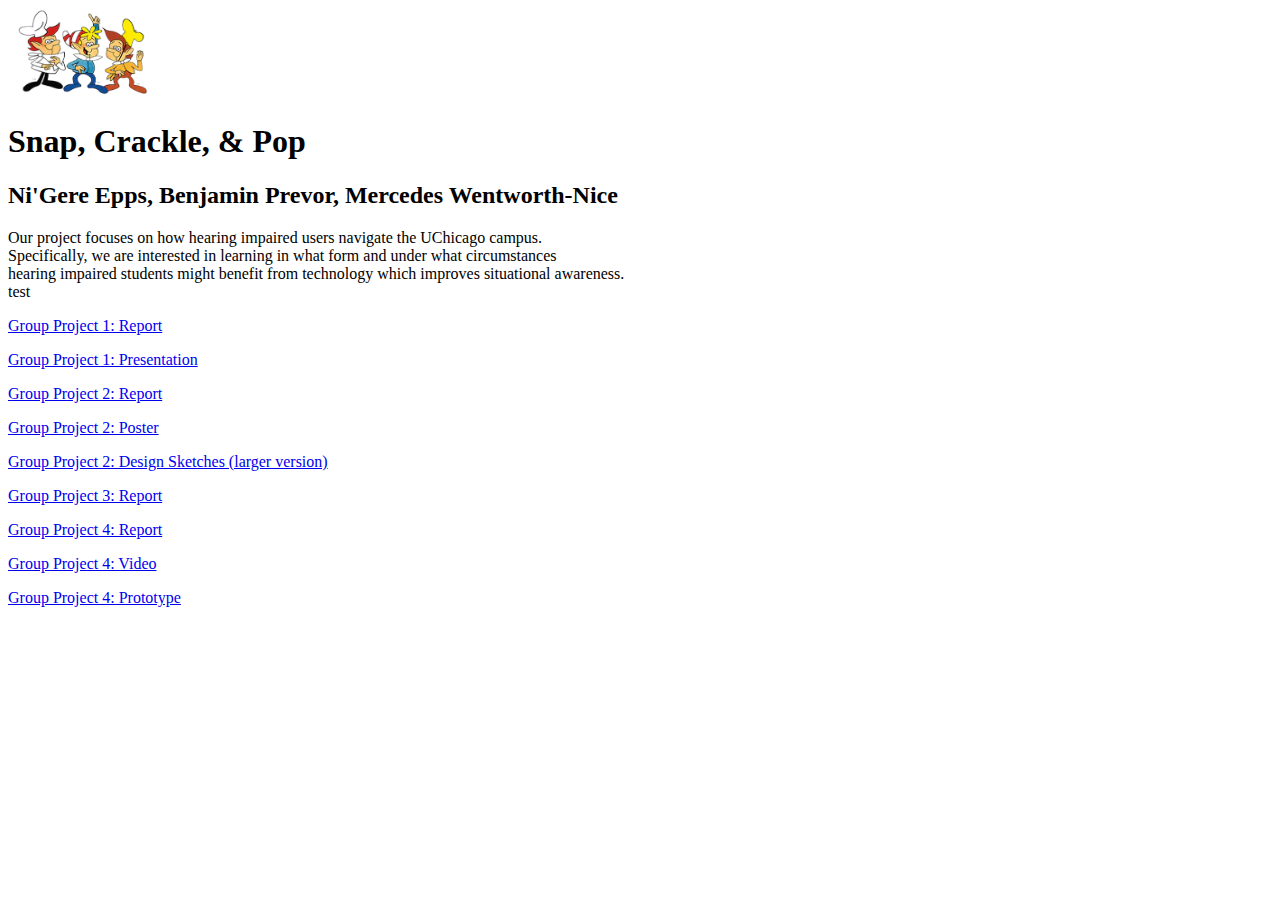
<file: index.html>
<!DOCTYPE html>
<html lang="en">
<head>
  <meta charset="utf-8">
  <meta name="viewport"
     content="width=device-width, initial-scale=1, user-scalable=yes">
 
  <title> Snap, Crackle, and Pop </title>
</head>
<body>
<img src="snap_crackle_pop.png" alt="Snap Cracke Pop" style="width:150px;height:90px;"> 
<h1>   Snap, Crackle, &  Pop </h1> 
<h2> Ni'Gere Epps, Benjamin Prevor, Mercedes Wentworth-Nice </h2>

<p> Our project focuses on how hearing impaired users navigate the UChicago campus. 
<br> Specifically, we are interested in learning in what form and under what circumstances
<br> hearing impaired students might benefit from technology which improves situational awareness.
<br> test
</p>

<p> <a href="report.pdf"> Group Project 1: Report </a> </p>
<p> <a href="presentation.pdf"> Group Project 1: Presentation </a> </p>
<p> <a href="report2.pdf"> Group Project 2: Report</a> </p>
<p> <a href="poster.pdf"> Group Project 2: Poster </a> </p>
<p> <a href="designs.pdf"> Group Project 2: Design Sketches (larger version) </a> </p>
<p> <a href="report3.pdf"> Group Project 3: Report </a> </p>
<p> <a href="index.html"> Group Project 4: Report </a> </p>
<p> <a href="https://www.youtube.com/watch?v=n2SVj7_l3Z0"> Group Project 4: Video </a> </p>
<p> <a href="hi_fidelity/home.html"> Group Project 4: Prototype </a> </p>
 
</body>
</html>
</file>
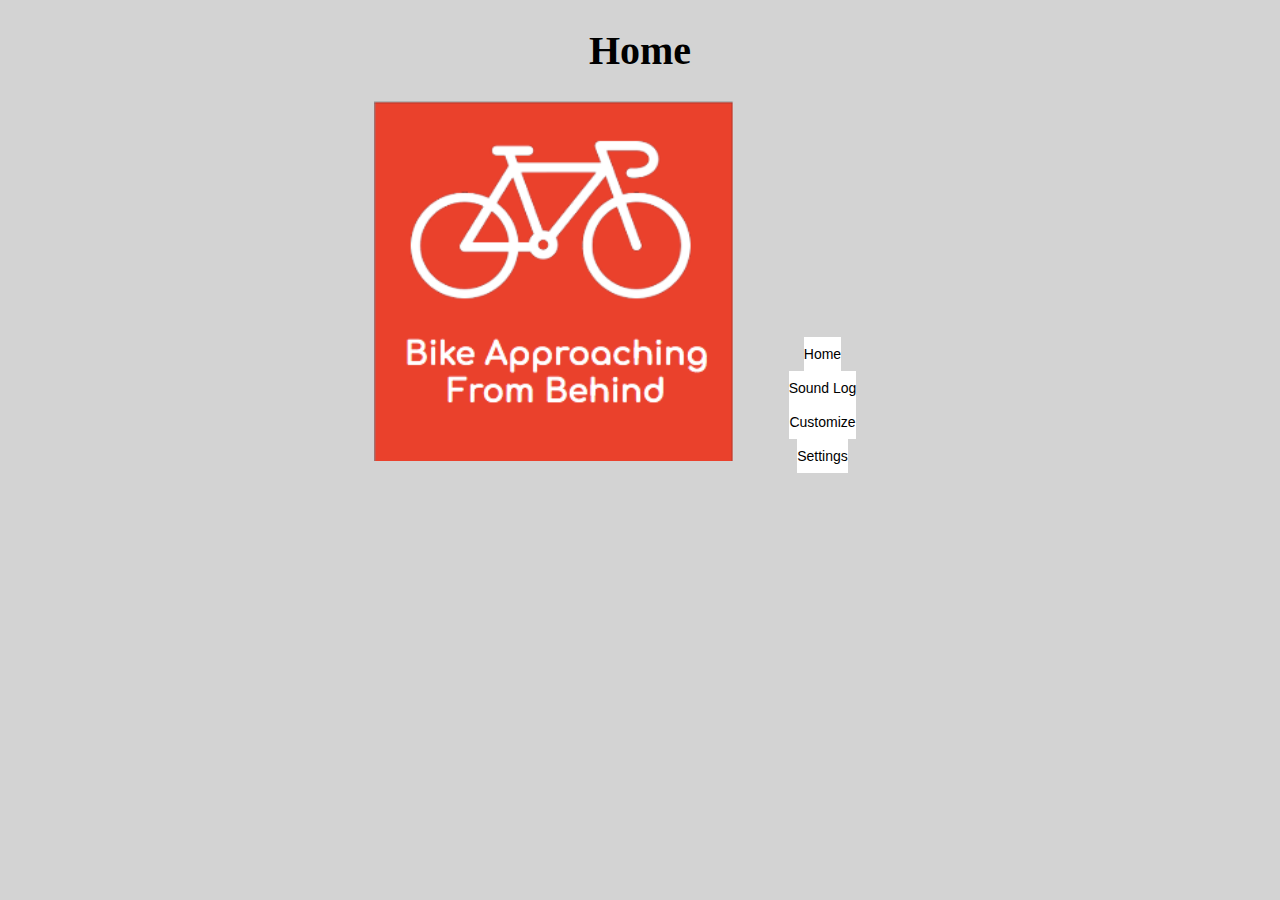
<file: hi_fidelity/car_sound_alert_home.html>
<!DOCTYPE html>


<html lang="en">
<head>
  <meta charset="utf-8">
  <meta name="viewport"
     content="width=device-width, initial-scale=1, user-scalable=yes">
  <title> Home Screen</title>
<link rel="stylesheet" href="styles.css">
</head>
<body>
<h1>Home</h1>

<img src="car_sound_alert.png" style="width:360px;height:360px;">

<div class="inner-div">
<form action="home.html">
    <input type="submit" value="Home" />
</form>

<form action="sound_log.html">
    <input type="submit" value="Sound Log" />
</form>

<form action="customize.html">
    <input type="submit" value="Customize" />
</form>

<form action="settings.html">
    <input type="submit" value="Settings" />
</form>
</div>

</body>
</html>
</file>
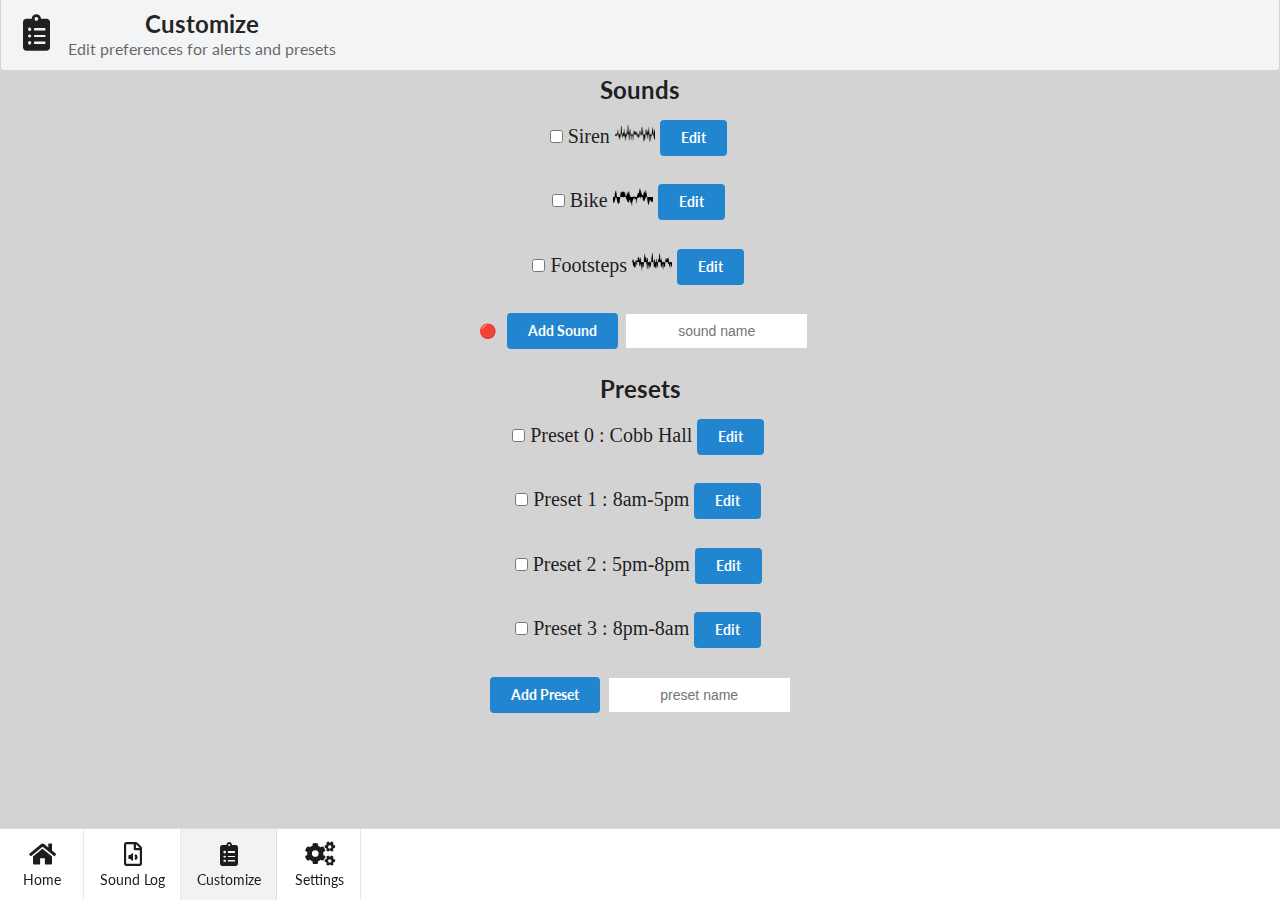
<file: hi_fidelity/customize.html>
<!doctype html>
<html lang="en">
    <head>
        <!-- Required meta tags -->
        <meta charset="utf-8">
        <meta name="viewport" content="width=device-width, initial-scale=1, shrink-to-fit=no">
        <meta name="mobile-web-app-capable" content="yes">
        <link rel="stylesheet" type="text/css" href="semantic/semantic.min.css">
        <link rel="stylesheet" href="styles.css">
        <script
        src="https://code.jquery.com/jquery-3.1.1.min.js"
        integrity="sha256-hVVnYaiADRTO2PzUGmuLJr8BLUSjGIZsDYGmIJLv2b8="
        crossorigin="anonymous"></script>
        <script src="semantic/semantic.min.js"></script>
        <title>Customize Page</title>
    </head>

    <body>
        <h2 class="ui center aligned block header" style="text-align: center;">
            <i class="clipboard list icon"></i>
            <div class="content">
                Customize
                <div class="sub header">Edit preferences for alerts and presets</div>
            </div>
        </h2>

        <h2 style="margin-top: -10px;"> Sounds </h2>
<input class="check-with-label" type="checkbox" id="sound1" value="sound1">
<label class="label-for-check" for="sound1"> Siren </label>
<img src="sound 1 waves.png" style="width:40px;height:20px;">
<a href="edit_sound.html"><button class="ui blue button">Edit</button></a></label><br>
<br>
<input class="check-with-label" type="checkbox" id="sound2" name="sound2">
<label class="label-for-check" for="sound2"> Bike </label>
<img src="sound 2 waves.png" style="width:40px;height:20px;">
<a href="edit_sound.html"><button class="ui blue button">Edit</button></a></label><br>
<br>
<input class="check-with-label" type="checkbox" id="sound3" name="sound3">
<label class="label-for-check" for="sound3"> Footsteps </label>
<img src="sound 3 waves.png" style="width:40px;height:20px;">
<a href="edit_sound.html"><button class="ui blue button">Edit</button></a></label><br>
<br>
<button> 🔴 </button> <button class="ui blue button"> Add Sound </button> <input placeholder="sound name">


<h2> Presets </h2>
<style type="text/css">
    .form-inline {
  display: flex;
  flex-flow: row wrap;
  align-items: center;
}
</style>
<p>
<input class="check-with-label" type="checkbox" id="preset1" name="preset1"> <label class="label-for-check" for="preset1"> Preset 0 : Cobb Hall
<a href="edit_preset.html"><button class="ui blue button">Edit</button></a></label><br>
<br>
<input class="check-with-label" type="checkbox" id="preset1" name="preset1"> <label class="label-for-check" for="preset1"> Preset 1 : 8am-5pm</label>
<a href="edit_preset.html"><button class="ui blue button">Edit</button></a></label><br>
<br>
<input class="check-with-label" type="checkbox" id="preset2" name="preset2"> <label class="label-for-check" for="preset2"> Preset 2 : 5pm-8pm</label>
<a href="edit_preset.html"><button class="ui blue button">Edit</button></a></label><br>
<br>
<input class="check-with-label" type="checkbox" id="preset3" name="preset3"> <label class="label-for-check" for="preset3"> Preset 3 : 8pm-8am</label>
<a href="edit_preset.html"><button class="ui blue button">Edit</button></a></label><br>
<br>
<button class="ui blue button"> Add Preset </button> <input placeholder="preset name">
</p>

<script type="text/javascript">
  $(document).ready(function() {
    $("#preset1").click(function() {
      $("#sound1").prop("checked", true);
   });
    $("#preset2").click(function() {
      $("#sound2").prop("checked", true);
      $("#sound1").prop("checked", true);
    });
    $("#preset3").click(function() {
      $("#sound1").prop("checked", true);
      $("#sound2").prop("checked", true);
      $("#sound3").prop("checked", true);
     });
   });
</script>

        <div class="ui bottom fixed four labeled icon menu">
            <a class="item" href="home.html">
                <i class="home icon"></i>
                Home
            </a>
            <a class="item" href="sound_log.html">
                <i class="file audio outline icon"></i>
                Sound Log
            </a>
            <a class="item active">
                <i class="clipboard list icon"></i>
                Customize
            </a>
            <a class="item" href="settings.html">
                <i class="cogs icon"></i>
                Settings
            </a>
        </div>
    </body>
</html>
</file>
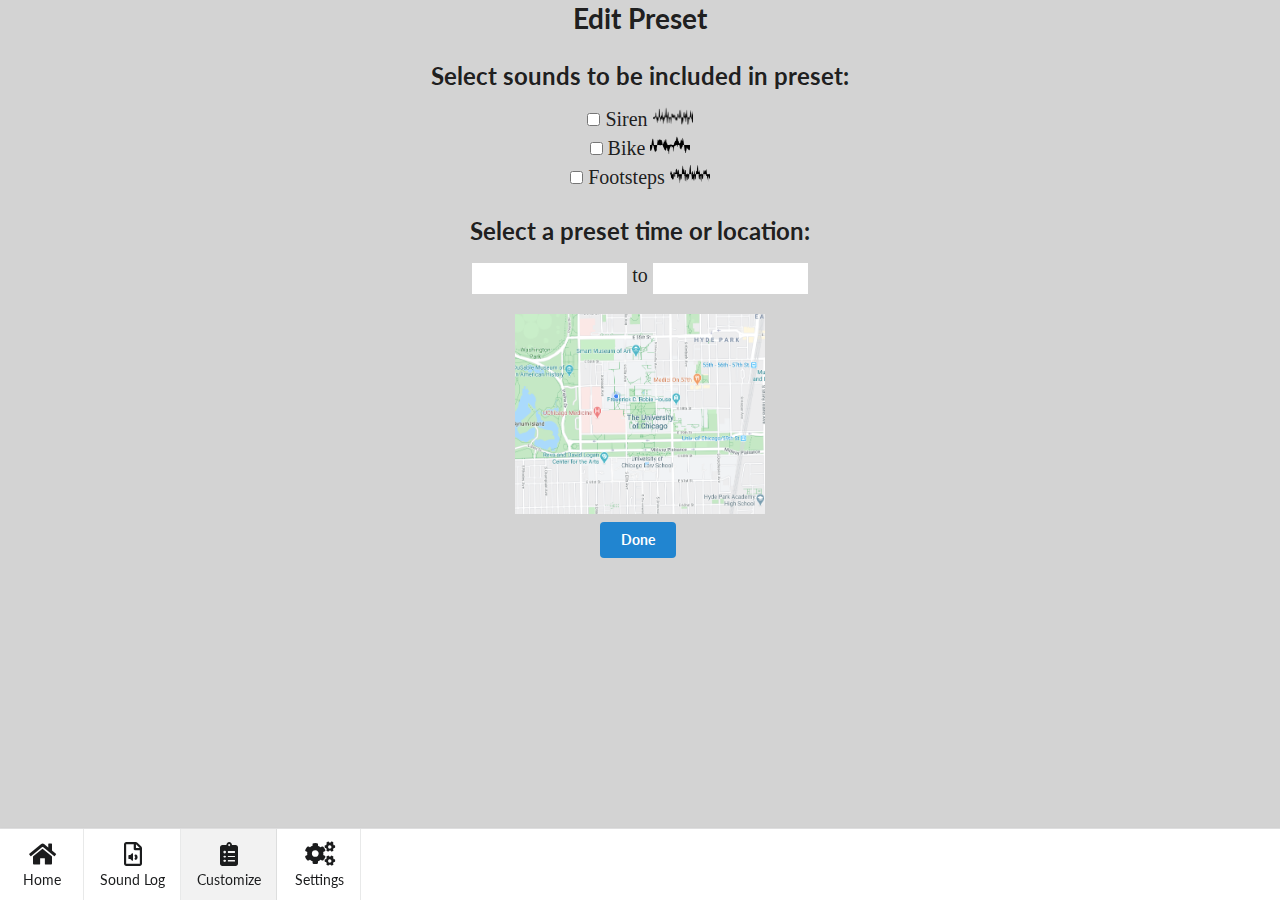
<file: hi_fidelity/edit_preset.html>
<!DOCTYPE html>
<html lang="en">
<head>
  <meta charset="utf-8">
    <meta name="viewport" content="width=device-width, initial-scale=1, shrink-to-fit=no">
    <meta name="mobile-web-app-capable" content="yes">
    <link rel="stylesheet" type="text/css" href="semantic/semantic.min.css">
    <link rel="stylesheet" href="styles.css">
    <link rel="stylesheet" href="jquery.timepicker.css">
    <script
    src="https://code.jquery.com/jquery-3.1.1.min.js"
    integrity="sha256-hVVnYaiADRTO2PzUGmuLJr8BLUSjGIZsDYGmIJLv2b8="
    crossorigin="anonymous"></script>
    <script src="semantic/semantic.min.js"></script>
    <title>Edit Preset</title>

</head>
<body>
<h1>Edit Preset</h1>

<h2> Select sounds to be included in preset: </h2>
<input class="check-with-label" type="checkbox" id="sound1" value="sound1">
<label class="label-for-check" for="sound1"> Siren </label>
<img src="sound 1 waves.png" style="width:40px;height:20px;">
<br>
<input class="check-with-label" type="checkbox" id="sound2" name="sound2">
<label class="label-for-check" for="sound2"> Bike </label>
<img src="sound 2 waves.png" style="width:40px;height:20px;">
<br>
<input class="check-with-label" type="checkbox" id="sound3" name="sound3">
<label class="label-for-check" for="sound3"> Footsteps </label>
<img src="sound 3 waves.png" style="width:40px;height:20px;">
<br>

<h2> Select a preset time or location: </h2>
<p id="datepairExample">
	<input type="text" class="time start" style="font-size: 12px;"/> to
	<input type="text" class="time end" style="font-size: 12px;"/>
</p>

<script type="text/javascript" src="Datepair.js"></script> 
<script type="text/javascript" src="jquery.timepicker.js"></script>
<script type="text/javascript" src="jquery.datepair.js"></script>
<script>
	// initialize input widgets first
	$('#datepairExample .time').timepicker({
		'showDuration': true,
		'timeFormat': 'g:ia'
	});

	$('#datepairExample .date').datepicker({
		'format': 'yyyy-m-d',
		'autoclose': true
	});

	// initialize datepair
	$('#datepairExample').datepair();
</script>

<img src="uchicago_map.png" style="width:250px;height:200px;">
<br>
<a href="customize.html"><button class="ui blue button">Done</button></a></label><br>
<br>
<br>
<div class="ui bottom fixed four labeled icon menu">
            <a class="item" href="home.html">
                <i class="home icon"></i>
                Home
            </a>
            <a class="item" href="sound_log.html">
                <i class="file audio outline icon"></i>
                Sound Log
            </a>
            <a class="item active">
                <i class="clipboard list icon"></i>
                Customize
            </a>
            <a class="item" href="settings.html">
                <i class="cogs icon"></i>
                Settings
            </a>
        </div>

</body>
</html>
</file>
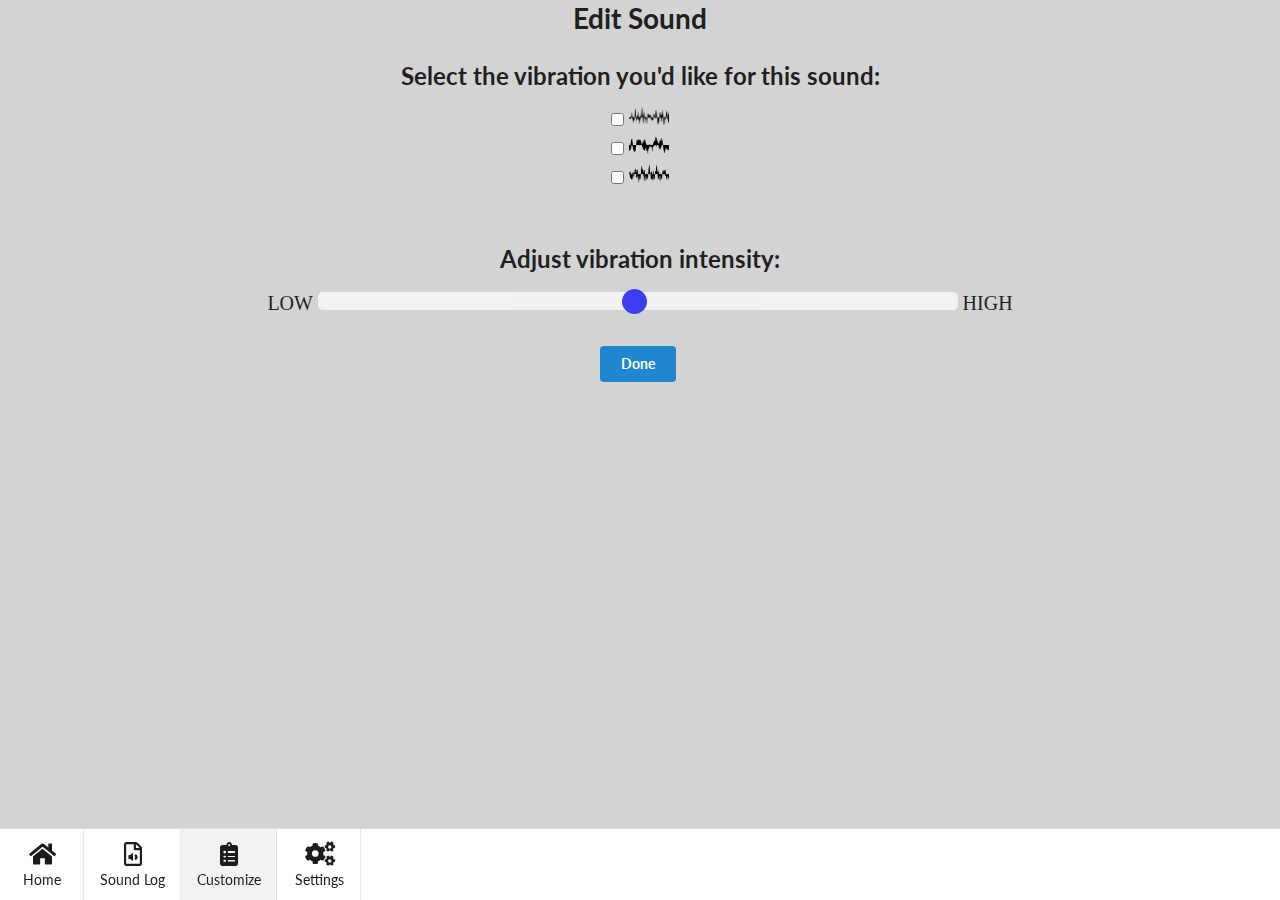
<file: hi_fidelity/edit_sound.html>
<!DOCTYPE html>
<html lang="en">
<head>
  <meta charset="utf-8">
    <meta name="viewport" content="width=device-width, initial-scale=1, shrink-to-fit=no">
    <meta name="mobile-web-app-capable" content="yes">
    <link rel="stylesheet" type="text/css" href="semantic/semantic.min.css">
    <link rel="stylesheet" href="styles.css">
    <link rel="stylesheet" href="jquery.timepicker.css">
    <script
    src="https://code.jquery.com/jquery-3.1.1.min.js"
    integrity="sha256-hVVnYaiADRTO2PzUGmuLJr8BLUSjGIZsDYGmIJLv2b8="
    crossorigin="anonymous"></script>
    <script src="semantic/semantic.min.js"></script>

    <title>Edit Sound</title>

</head>
<body>
<h1>Edit Sound</h1>

<h2> Select the vibration you'd like for this sound: </h2>
<input class="check-with-label" type="checkbox" id="sound1" value="sound1">
<img src="sound 1 waves.png" style="width:40px;height:20px;">
<br>
<input class="check-with-label" type="checkbox" id="sound2" name="sound2">
<img src="sound 2 waves.png" style="width:40px;height:20px;">
<br>
<input class="check-with-label" type="checkbox" id="sound3" name="sound3">
<img src="sound 3 waves.png" style="width:40px;height:20px;">

<script type="text/javascript">
  $(document).ready(function() {
    $("#sound1").click(function() {
      $("#sound1").prop("checked", true);
      $("#sound2").prop("checked", false);
      $("#sound3").prop("checked", false);
   });
    $("#sound2").click(function() {
      $("#sound2").prop("checked", true);
      $("#sound1").prop("checked", false);
      $("#sound3").prop("checked", false);
    });
    $("#sound3").click(function() {
      $("#sound1").prop("checked", false);
      $("#sound2").prop("checked", false);
      $("#sound3").prop("checked", true);
     });
   });
</script>

<br><br>
<h2> Adjust vibration intensity: </h2>
LOW
<span class="slidecontainer">
  <input type = "range" min = "1" max = "100" value = "50" class="slider2" id="myRange">
</span>
HIGH
<br><br>
<a href="customize.html"><button class="ui blue button">Done</button></a></label><br>
<br>
<br>
<div class="ui bottom fixed four labeled icon menu">
            <a class="item" href="home.html">
                <i class="home icon"></i>
                Home
            </a>
            <a class="item" href="sound_log.html">
                <i class="file audio outline icon"></i>
                Sound Log
            </a>
            <a class="item active">
                <i class="clipboard list icon"></i>
                Customize
            </a>
            <a class="item" href="settings.html">
                <i class="cogs icon"></i>
                Settings
            </a>
        </div>

</body>
</html>
</file>
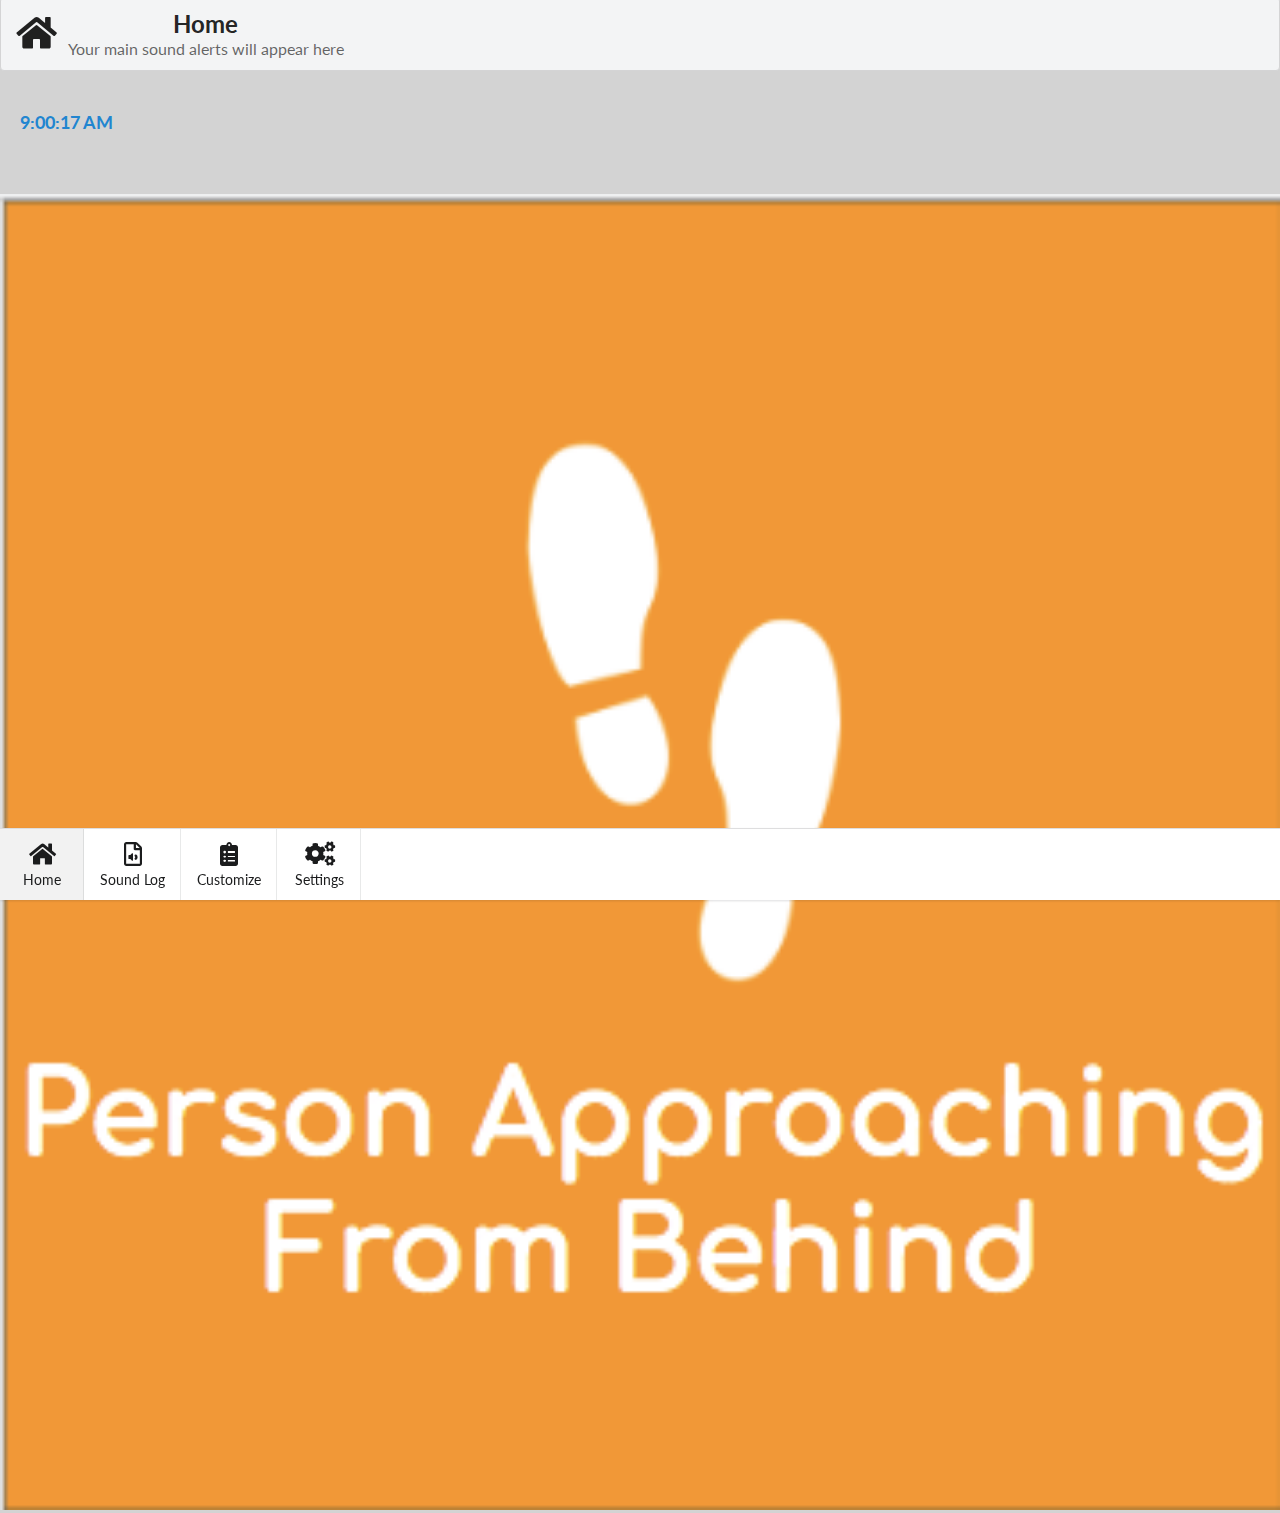
<file: hi_fidelity/home.html>
<!doctype html>
<html lang="en">
    <head>
        <!-- Required meta tags -->
        <meta charset="utf-8">
        <meta name="viewport" content="width=device-width, initial-scale=1, shrink-to-fit=no">
        <meta name="mobile-web-app-capable" content="yes">
        <link rel="stylesheet" type="text/css" href="semantic/semantic.min.css">
        <link rel="stylesheet" href="styles.css">
        <script
        src="https://code.jquery.com/jquery-3.1.1.min.js"
        integrity="sha256-hVVnYaiADRTO2PzUGmuLJr8BLUSjGIZsDYGmIJLv2b8="
        crossorigin="anonymous"></script>
        <script src="semantic/semantic.min.js"></script>
        <meta http-equiv="refresh" content="10;url=home2.html" />
        <title>Home Page</title>
    </head>

    <body>
        <h2 class="ui center aligned block header" style="text-align: center;">
            <i class="home icon"></i>
            <div class="content">
                Home
                <div class="sub header">Your main sound alerts will appear here</div>
            </div>
        </h2>

        <h3 class="ui left aligned blue header" style="margin-left: 20px; margin-top: 40px;">9:00:17 AM<span id="datetime"></span></h3>

        <img class="ui fluid image" src="footsteps_sound_alert.png"
             style="margin-top: 60px">

        <div class="ui bottom fixed four labeled icon menu">
            <a class="item active">
                <i class="home icon"></i>
                Home
            </a>
            <a class="item" href="sound_log.html">
                <i class="file audio outline icon"></i>
                Sound Log
            </a>
            <a class="item" href="customize.html">
                <i class="clipboard list icon"></i>
                Customize
            </a>
            <a class="item" href="settings.html">
                <i class="cogs icon"></i>
                Settings
            </a>
        </div>
    </body>
</html>
</file>
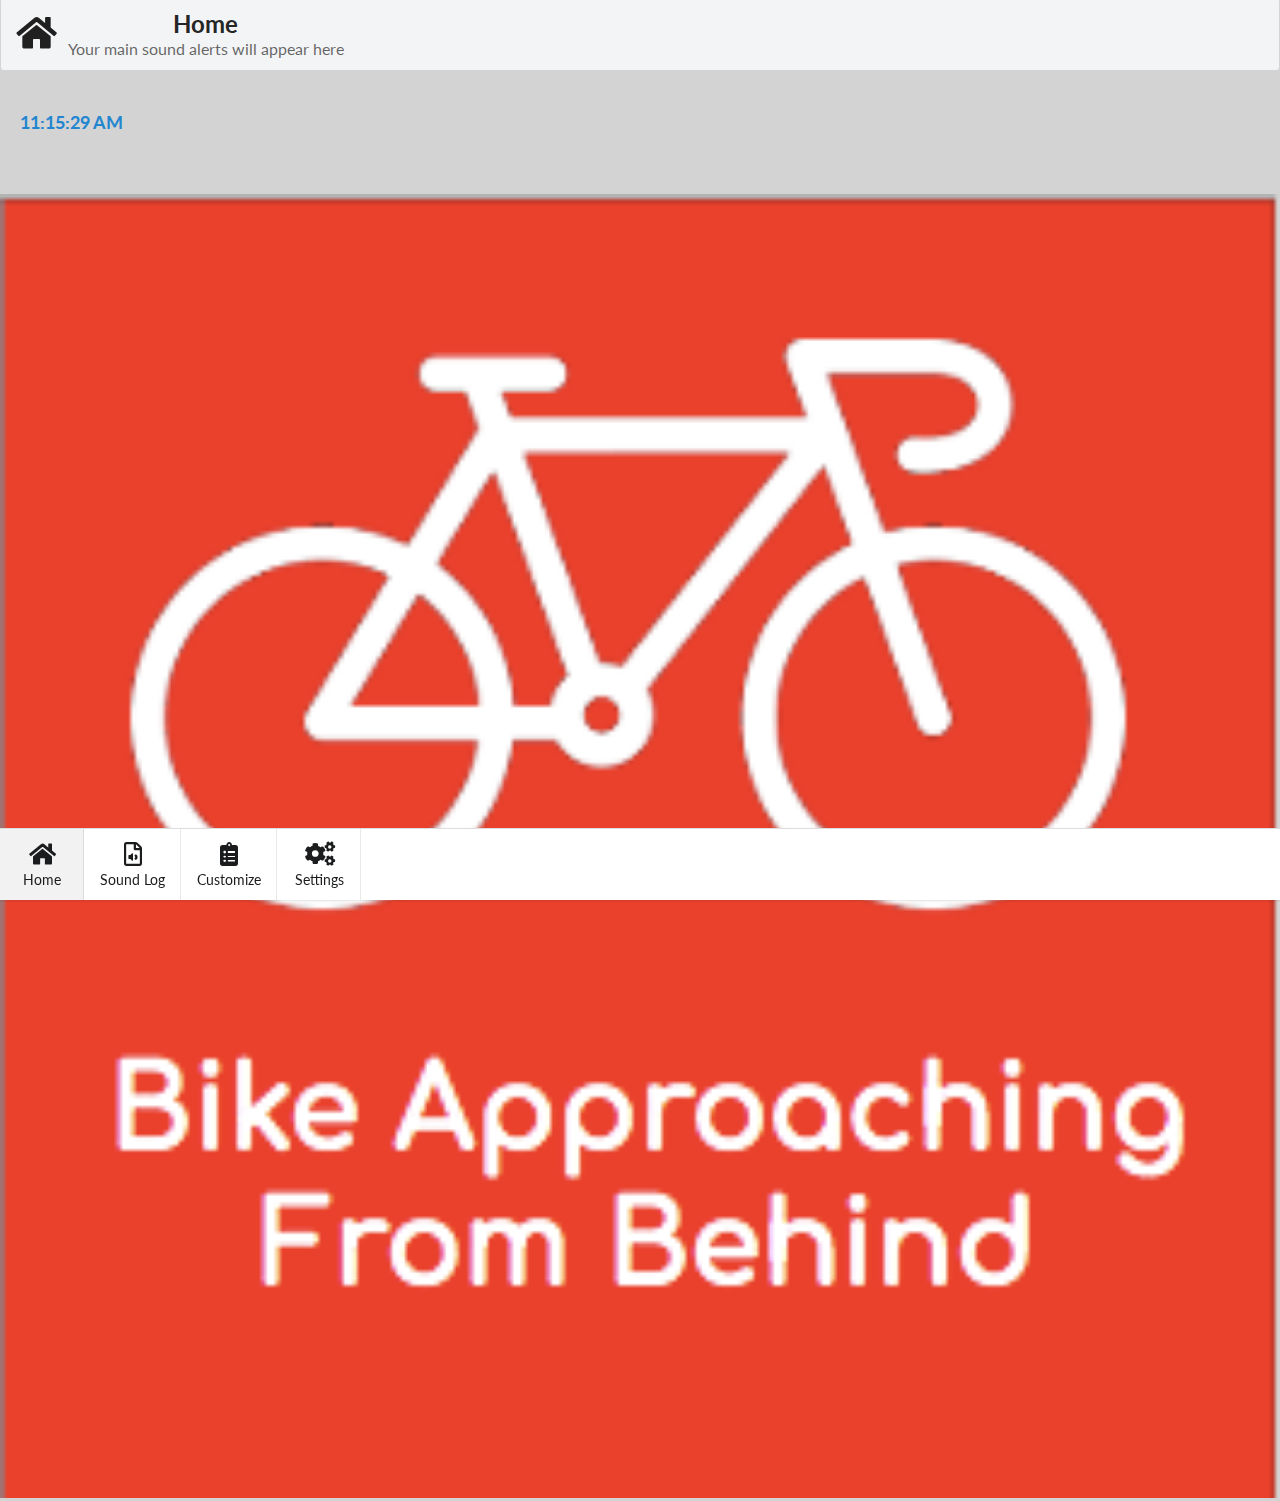
<file: hi_fidelity/home2.html>
<!doctype html>
<html lang="en">
    <head>
        <!-- Required meta tags -->
        <meta charset="utf-8">
        <meta name="viewport" content="width=device-width, initial-scale=1, shrink-to-fit=no">
        <meta name="mobile-web-app-capable" content="yes">
        <link rel="stylesheet" type="text/css" href="semantic/semantic.min.css">
        <link rel="stylesheet" href="styles.css">
        <script
        src="https://code.jquery.com/jquery-3.1.1.min.js"
        integrity="sha256-hVVnYaiADRTO2PzUGmuLJr8BLUSjGIZsDYGmIJLv2b8="
        crossorigin="anonymous"></script>
        <script src="semantic/semantic.min.js"></script>
        <meta http-equiv="refresh" content="10;url=home.html" />
        <title>Home Page</title>
    </head>

    <body>
        <h2 class="ui center aligned block header" style="text-align: center;">
            <i class="home icon"></i>
            <div class="content">
                Home
                <div class="sub header">Your main sound alerts will appear here</div>
            </div>
        </h2>

        <h3 class="ui left aligned blue header" style="margin-left: 20px; margin-top: 40px;">11:15:29 AM<span id="datetime"></span></h3>

        <img class="ui fluid image" src="car_sound_alert.png"
             style="margin-top: 60px">

        <div class="ui bottom fixed four labeled icon menu">
            <a class="item active">
                <i class="home icon"></i>
                Home
            </a>
            <a class="item" href="sound_log.html">
                <i class="file audio outline icon"></i>
                Sound Log
            </a>
            <a class="item" href="customize.html">
                <i class="clipboard list icon"></i>
                Customize
            </a>
            <a class="item" href="settings.html">
                <i class="cogs icon"></i>
                Settings
            </a>
        </div>
    </body>
</html>
</file>
<file: hi_fidelity/styles.css>
body {
  background-color: lightgray;
  text-align: center;
  font-family: 'Trebuchet MS'; font-size: 20px; font-style: normal; font-variant: normal;
}
h2 {
  font-weight: bolder;
}
button {
  background-color: Transparent;
    background-repeat:no-repeat;
    border: none;
    cursor:pointer;
    overflow: hidden;
    outline:none;
  text-align: center;
  text-decoration: none;
  display: inline-block;
  font-size: 14px;
}

input {
  background-color: white; /* Green */
  border: none;
  color: black;
  padding:9px 0;
  text-align: center;
  text-decoration: none;
  display: inline-block;
  font-size: 14px;
}

.inner-div
{
     display: inline-block;
     padding: 50px;
}

.check-with-label:checked + .label-for-check {
  font-weight: bold;
  color: red;
}

 /* The switch - the box around the slider */
.switch {
  position: relative;
  display: inline-block;
  width: 60px;
  height: 34px;
}

/* Hide default HTML checkbox */
.switch input {
  opacity: 0;
  width: 0;
  height: 0;
}

/* The slider */
.slider {
  position: absolute;
  cursor: pointer;
  top: 0;
  left: 0;
  right: 0;
  bottom: 0;
  background-color: #ccc;
  -webkit-transition: .4s;
  transition: .4s;
}

.slider:before {
  position: absolute;
  content: "";
  height: 26px;
  width: 26px;
  left: 4px;
  bottom: 4px;
  background-color: white;
  -webkit-transition: .4s;
  transition: .4s;
}

input:checked + .slider {
  background-color: #2196F3;
}

input:focus + .slider {
  box-shadow: 0 0 1px #2196F3;
}

input:checked + .slider:before {
  -webkit-transform: translateX(26px);
  -ms-transform: translateX(26px);
  transform: translateX(26px);
}

/* Rounded sliders */
.slider.round {
  border-radius: 34px;
}

.slider.round:before {
  border-radius: 50%;
} 

.slider2 {
  -webkit-appearance: none;
  width: 50%;
  height: 15px;
  border-radius: 5px;  
  background: white;
  outline: none;
  opacity: 0.7;
  -webkit-transition: .2s;
  transition: opacity .2s;
}

.slider2::-webkit-slider-thumb {
  -webkit-appearance: none;
  appearance: none;
  width: 25px;
  height: 25px;
  border-radius: 50%; 
  background: blue;
  cursor: pointer;
}

.slider2::-moz-range-thumb {
  width: 25px;
  height: 25px;
  border-radius: 50%;
  background: blue;
  cursor: pointer;
}
</file>
